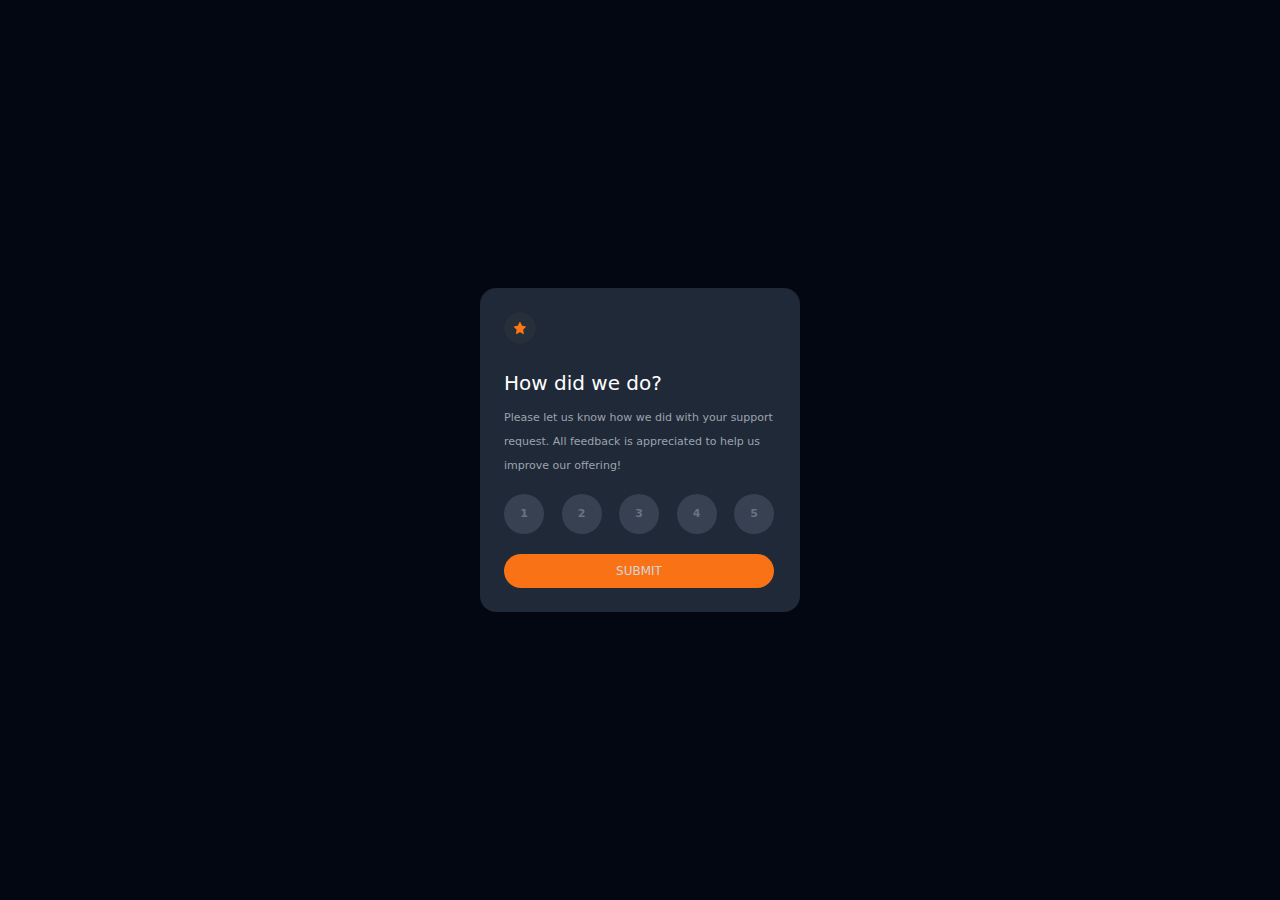
<file: src/index.html>
<!DOCTYPE html>
<html lang="en">
<head>
    <meta charset="UTF-8">
    <meta name="viewport" content="width=device-width, initial-scale=1.0">
    <title>Interactive rating</title>
    <link rel="stylesheet" href="./output.css">
    <link rel="preconnect" href="https://fonts.googleapis.com">
    <link rel="preconnect" href="https://fonts.gstatic.com" crossorigin>
    <link href="https://fonts.googleapis.com/css2?family=Overpass:ital,wght@0,100..900;1,100..900&display=swap" rel="stylesheet">
</head>
<body class="font-Overpass font-sans">
    <main class="bg-gray-950 text-white flex justify-center items-center h-screen">

        <!-- centering the div -->
        <div class="bg-gray-800 w-[315px] p-6 rounded-2xl sm:w-[320px]">

            <header class="h-8 w-8 rounded-full bg-[#272f38] flex items-center justify-center">
                <!-- The star image goes here -->
                <img src="../images/icon-star.svg" alt="icon" class="w-3">
            </header>

            <section class="mt-6">
                <h1 class="text-[20px] mb-2">How did we do?</h1>
                <p class="text-[13px] text-gray-400 w-[270px] sm:w-[270px] sm:text-[11px] leading-6">Please let us know how we did with your support request. All feedback is appreciated to help us improve our offering!</p>
                <!-- for the ratings button -->
                <div class="mt-4 w-[270px] flex justify-between items-center font-bold">
                    <button id="box" class="box w-10 h-10 rounded-full flex justify-center items-center bg-gray-700 text-gray-500 text-[11px] transition hover:bg-orange-500 hover:text-white hover: cursor-pointer" onclick="changeColor(event)" value = "1">1</button>

                    <button id="box" class="box w-10 h-10 rounded-full flex justify-center items-center bg-gray-700 text-gray-500 text-[11px] transition hover:bg-orange-500 hover:text-white hover: cursor-pointer" onclick="changeColor(event)" value = "2">2</button>
                    
                    <button id="box" class="box w-10 h-10 rounded-full flex justify-center items-center bg-gray-700 text-gray-500 text-[11px] transition hover:bg-orange-500 hover:text-white hover: cursor-pointer" onclick="changeColor(event)" value = "3">3</button>

                    <button id="box" class="box w-10 h-10 rounded-full flex justify-center items-center bg-gray-700 text-gray-500 text-[11px] transition hover:bg-orange-500 hover:text-white hover: cursor-pointer" onclick="changeColor(event)" value = "4">4</button>

                    <button id="box" class="box w-10 h-10 rounded-full flex justify-center items-center bg-gray-700 text-gray-500 text-[11px] transition hover:bg-orange-500 hover:text-white hover: cursor-pointer" onclick="changeColor(event)" value="5">5</button>
                </div>
            </section>

            <footer class="mt-5">
                <a href="thanks.html"><button class="w-[270px] text-[12px] py-2 rounded-3xl transition text-zinc-300 bg-orange-500 hover:text-orange-500 hover:bg-white hover: cursor-pointer">
                    SUBMIT 
                </button></a>
            </footer>
    </div>
    </main>
    <script src="index.js"></script>
</body>
</html>
</file>
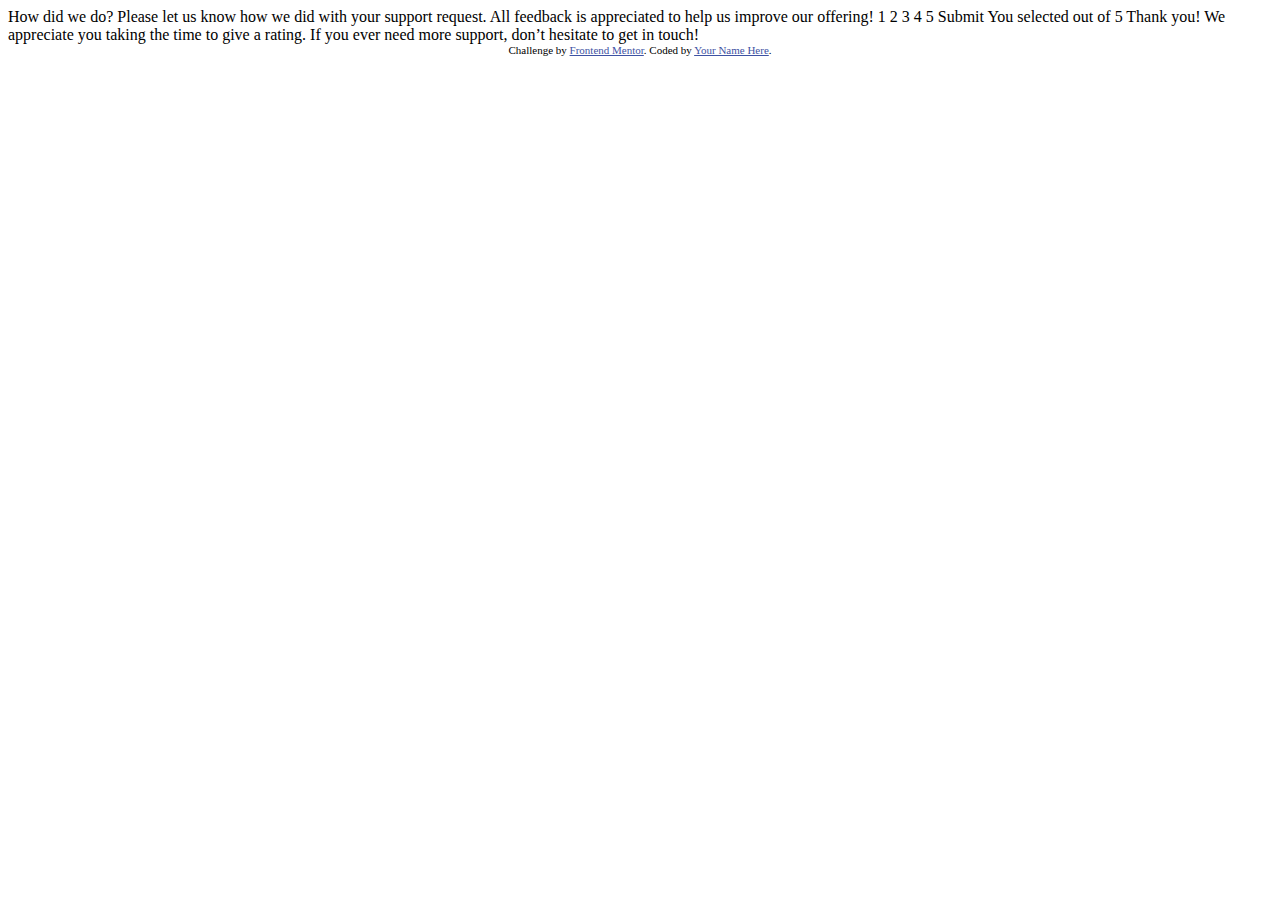
<file: source.html>
<!DOCTYPE html>
<html lang="en">
<head>
  <meta charset="UTF-8">
  <meta name="viewport" content="width=device-width, initial-scale=1.0"> <!-- displays site properly based on user's device -->

  <link rel="icon" type="image/png" sizes="32x32" href="./images/favicon-32x32.png">
  
  <title>Frontend Mentor | Interactive rating component</title>

  <!-- Feel free to remove these styles or customise in your own stylesheet 👍 -->
  <style>
    .attribution { font-size: 11px; text-align: center; }
    .attribution a { color: hsl(228, 45%, 44%); }
  </style>
</head>
<body>

  <!-- Rating state start -->

  How did we do?

  Please let us know how we did with your support request. All feedback is appreciated 
  to help us improve our offering!

  1 2 3 4 5

  Submit

  <!-- Rating state end -->

  <!-- Thank you state start -->

  You selected <!-- Add rating here --> out of 5

  Thank you!

  We appreciate you taking the time to give a rating. If you ever need more support, 
  don’t hesitate to get in touch!

  <!-- Thank you state end -->

  
  <div class="attribution">
    Challenge by <a href="https://www.frontendmentor.io?ref=challenge" target="_blank">Frontend Mentor</a>. 
    Coded by <a href="#">Your Name Here</a>.
  </div>
</body>
</html>
</file>
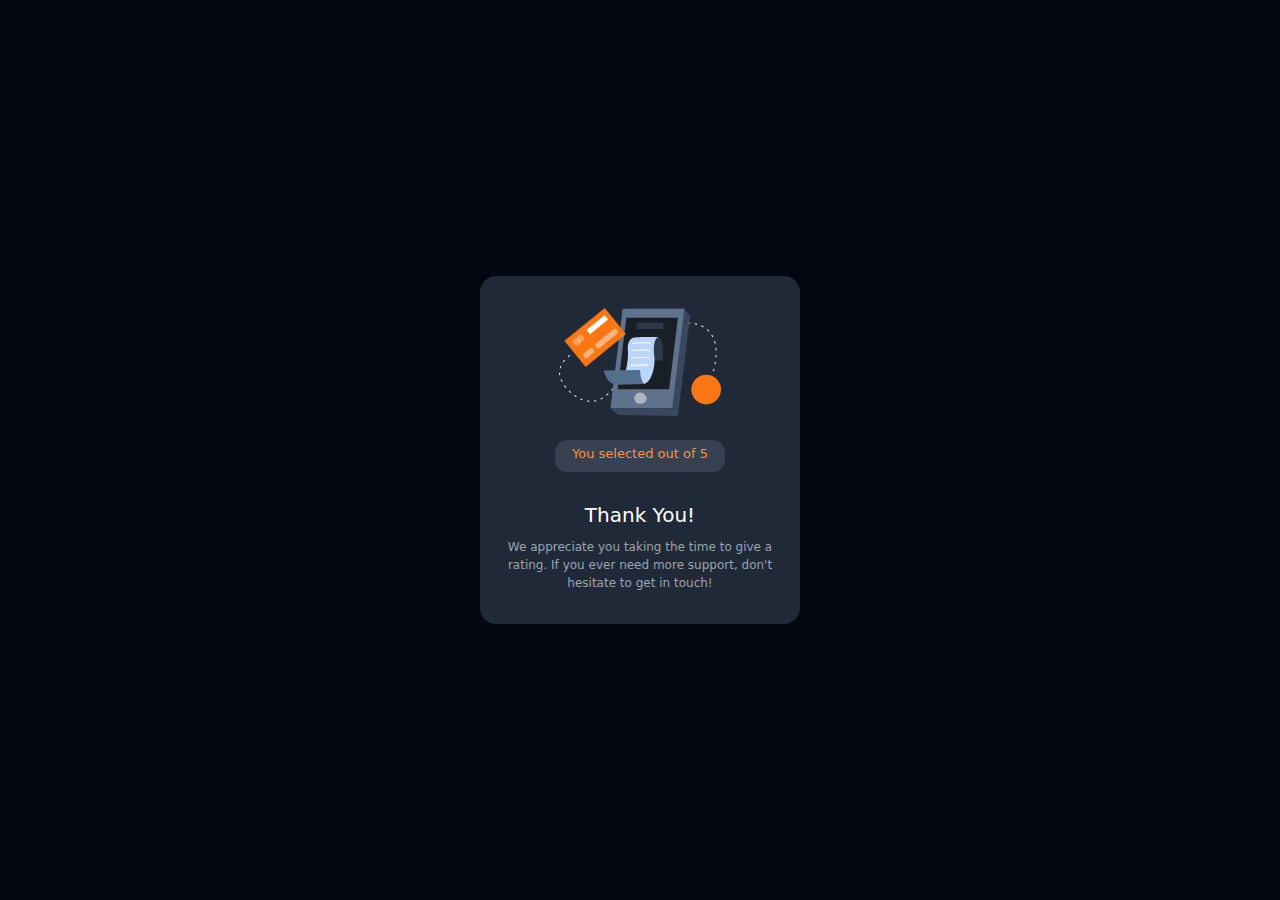
<file: src/thanks.html>
<!DOCTYPE html>
<html lang="en">
<head>
    <meta charset="UTF-8">
    <meta name="viewport" content="width=device-width, initial-scale=1.0">
    <title>Thank you page</title>
    <link rel="stylesheet" href="output.css">
</head>
<body>
    <main class="bg-gray-950 h-screen flex flex-col justify-center items-center text-white">
        <div class="flex bg-gray-800 flex-col items-center justify-center w-[300px] py-8 px-4 rounded-2xl sm:w-[320px]">
            <!-- carries the contents of the page -->
            <header class="flex  flex-col items-center">
                <img src="../images/illustration-thank-you.svg" alt="Thank you" class="">
                <div class="text-orange-400 mt-6 text-[13px] bg-gray-700
                 h-8 w-[170px] text-center rounded-xl pt-1">You selected <span id="stars"> 4 </span> out of 5</div>
            </header>
            <section class="mt-7 flex flex-col justify-center items-center">
                <h1 class="text-[20px]">Thank You!</h1>
                <p class="mt-2 text-[12px] text-center text-gray-400">We appreciate you taking the time to give a rating. If you ever need more support, don't hesitate to get in touch! </p>
            </section>

        </div>
    </main>
    <script src="thanks.js"></script>
</body>
</html>
</file>
<file: src/output.css>
/*
! tailwindcss v3.4.1 | MIT License | https://tailwindcss.com
*/

/*
1. Prevent padding and border from affecting element width. (https://github.com/mozdevs/cssremedy/issues/4)
2. Allow adding a border to an element by just adding a border-width. (https://github.com/tailwindcss/tailwindcss/pull/116)
*/

*,
::before,
::after {
  box-sizing: border-box;
  /* 1 */
  border-width: 0;
  /* 2 */
  border-style: solid;
  /* 2 */
  border-color: #e5e7eb;
  /* 2 */
}

::before,
::after {
  --tw-content: '';
}

/*
1. Use a consistent sensible line-height in all browsers.
2. Prevent adjustments of font size after orientation changes in iOS.
3. Use a more readable tab size.
4. Use the user's configured `sans` font-family by default.
5. Use the user's configured `sans` font-feature-settings by default.
6. Use the user's configured `sans` font-variation-settings by default.
7. Disable tap highlights on iOS
*/

html,
:host {
  line-height: 1.5;
  /* 1 */
  -webkit-text-size-adjust: 100%;
  /* 2 */
  -moz-tab-size: 4;
  /* 3 */
  -o-tab-size: 4;
     tab-size: 4;
  /* 3 */
  font-family: ui-sans-serif, system-ui, sans-serif, "Apple Color Emoji", "Segoe UI Emoji", "Segoe UI Symbol", "Noto Color Emoji";
  /* 4 */
  font-feature-settings: normal;
  /* 5 */
  font-variation-settings: normal;
  /* 6 */
  -webkit-tap-highlight-color: transparent;
  /* 7 */
}

/*
1. Remove the margin in all browsers.
2. Inherit line-height from `html` so users can set them as a class directly on the `html` element.
*/

body {
  margin: 0;
  /* 1 */
  line-height: inherit;
  /* 2 */
}

/*
1. Add the correct height in Firefox.
2. Correct the inheritance of border color in Firefox. (https://bugzilla.mozilla.org/show_bug.cgi?id=190655)
3. Ensure horizontal rules are visible by default.
*/

hr {
  height: 0;
  /* 1 */
  color: inherit;
  /* 2 */
  border-top-width: 1px;
  /* 3 */
}

/*
Add the correct text decoration in Chrome, Edge, and Safari.
*/

abbr:where([title]) {
  -webkit-text-decoration: underline dotted;
          text-decoration: underline dotted;
}

/*
Remove the default font size and weight for headings.
*/

h1,
h2,
h3,
h4,
h5,
h6 {
  font-size: inherit;
  font-weight: inherit;
}

/*
Reset links to optimize for opt-in styling instead of opt-out.
*/

a {
  color: inherit;
  text-decoration: inherit;
}

/*
Add the correct font weight in Edge and Safari.
*/

b,
strong {
  font-weight: bolder;
}

/*
1. Use the user's configured `mono` font-family by default.
2. Use the user's configured `mono` font-feature-settings by default.
3. Use the user's configured `mono` font-variation-settings by default.
4. Correct the odd `em` font sizing in all browsers.
*/

code,
kbd,
samp,
pre {
  font-family: ui-monospace, SFMono-Regular, Menlo, Monaco, Consolas, "Liberation Mono", "Courier New", monospace;
  /* 1 */
  font-feature-settings: normal;
  /* 2 */
  font-variation-settings: normal;
  /* 3 */
  font-size: 1em;
  /* 4 */
}

/*
Add the correct font size in all browsers.
*/

small {
  font-size: 80%;
}

/*
Prevent `sub` and `sup` elements from affecting the line height in all browsers.
*/

sub,
sup {
  font-size: 75%;
  line-height: 0;
  position: relative;
  vertical-align: baseline;
}

sub {
  bottom: -0.25em;
}

sup {
  top: -0.5em;
}

/*
1. Remove text indentation from table contents in Chrome and Safari. (https://bugs.chromium.org/p/chromium/issues/detail?id=999088, https://bugs.webkit.org/show_bug.cgi?id=201297)
2. Correct table border color inheritance in all Chrome and Safari. (https://bugs.chromium.org/p/chromium/issues/detail?id=935729, https://bugs.webkit.org/show_bug.cgi?id=195016)
3. Remove gaps between table borders by default.
*/

table {
  text-indent: 0;
  /* 1 */
  border-color: inherit;
  /* 2 */
  border-collapse: collapse;
  /* 3 */
}

/*
1. Change the font styles in all browsers.
2. Remove the margin in Firefox and Safari.
3. Remove default padding in all browsers.
*/

button,
input,
optgroup,
select,
textarea {
  font-family: inherit;
  /* 1 */
  font-feature-settings: inherit;
  /* 1 */
  font-variation-settings: inherit;
  /* 1 */
  font-size: 100%;
  /* 1 */
  font-weight: inherit;
  /* 1 */
  line-height: inherit;
  /* 1 */
  color: inherit;
  /* 1 */
  margin: 0;
  /* 2 */
  padding: 0;
  /* 3 */
}

/*
Remove the inheritance of text transform in Edge and Firefox.
*/

button,
select {
  text-transform: none;
}

/*
1. Correct the inability to style clickable types in iOS and Safari.
2. Remove default button styles.
*/

button,
[type='button'],
[type='reset'],
[type='submit'] {
  -webkit-appearance: button;
  /* 1 */
  background-color: transparent;
  /* 2 */
  background-image: none;
  /* 2 */
}

/*
Use the modern Firefox focus style for all focusable elements.
*/

:-moz-focusring {
  outline: auto;
}

/*
Remove the additional `:invalid` styles in Firefox. (https://github.com/mozilla/gecko-dev/blob/2f9eacd9d3d995c937b4251a5557d95d494c9be1/layout/style/res/forms.css#L728-L737)
*/

:-moz-ui-invalid {
  box-shadow: none;
}

/*
Add the correct vertical alignment in Chrome and Firefox.
*/

progress {
  vertical-align: baseline;
}

/*
Correct the cursor style of increment and decrement buttons in Safari.
*/

::-webkit-inner-spin-button,
::-webkit-outer-spin-button {
  height: auto;
}

/*
1. Correct the odd appearance in Chrome and Safari.
2. Correct the outline style in Safari.
*/

[type='search'] {
  -webkit-appearance: textfield;
  /* 1 */
  outline-offset: -2px;
  /* 2 */
}

/*
Remove the inner padding in Chrome and Safari on macOS.
*/

::-webkit-search-decoration {
  -webkit-appearance: none;
}

/*
1. Correct the inability to style clickable types in iOS and Safari.
2. Change font properties to `inherit` in Safari.
*/

::-webkit-file-upload-button {
  -webkit-appearance: button;
  /* 1 */
  font: inherit;
  /* 2 */
}

/*
Add the correct display in Chrome and Safari.
*/

summary {
  display: list-item;
}

/*
Removes the default spacing and border for appropriate elements.
*/

blockquote,
dl,
dd,
h1,
h2,
h3,
h4,
h5,
h6,
hr,
figure,
p,
pre {
  margin: 0;
}

fieldset {
  margin: 0;
  padding: 0;
}

legend {
  padding: 0;
}

ol,
ul,
menu {
  list-style: none;
  margin: 0;
  padding: 0;
}

/*
Reset default styling for dialogs.
*/

dialog {
  padding: 0;
}

/*
Prevent resizing textareas horizontally by default.
*/

textarea {
  resize: vertical;
}

/*
1. Reset the default placeholder opacity in Firefox. (https://github.com/tailwindlabs/tailwindcss/issues/3300)
2. Set the default placeholder color to the user's configured gray 400 color.
*/

input::-moz-placeholder, textarea::-moz-placeholder {
  opacity: 1;
  /* 1 */
  color: #9ca3af;
  /* 2 */
}

input::placeholder,
textarea::placeholder {
  opacity: 1;
  /* 1 */
  color: #9ca3af;
  /* 2 */
}

/*
Set the default cursor for buttons.
*/

button,
[role="button"] {
  cursor: pointer;
}

/*
Make sure disabled buttons don't get the pointer cursor.
*/

:disabled {
  cursor: default;
}

/*
1. Make replaced elements `display: block` by default. (https://github.com/mozdevs/cssremedy/issues/14)
2. Add `vertical-align: middle` to align replaced elements more sensibly by default. (https://github.com/jensimmons/cssremedy/issues/14#issuecomment-634934210)
   This can trigger a poorly considered lint error in some tools but is included by design.
*/

img,
svg,
video,
canvas,
audio,
iframe,
embed,
object {
  display: block;
  /* 1 */
  vertical-align: middle;
  /* 2 */
}

/*
Constrain images and videos to the parent width and preserve their intrinsic aspect ratio. (https://github.com/mozdevs/cssremedy/issues/14)
*/

img,
video {
  max-width: 100%;
  height: auto;
}

/* Make elements with the HTML hidden attribute stay hidden by default */

[hidden] {
  display: none;
}

*, ::before, ::after {
  --tw-border-spacing-x: 0;
  --tw-border-spacing-y: 0;
  --tw-translate-x: 0;
  --tw-translate-y: 0;
  --tw-rotate: 0;
  --tw-skew-x: 0;
  --tw-skew-y: 0;
  --tw-scale-x: 1;
  --tw-scale-y: 1;
  --tw-pan-x:  ;
  --tw-pan-y:  ;
  --tw-pinch-zoom:  ;
  --tw-scroll-snap-strictness: proximity;
  --tw-gradient-from-position:  ;
  --tw-gradient-via-position:  ;
  --tw-gradient-to-position:  ;
  --tw-ordinal:  ;
  --tw-slashed-zero:  ;
  --tw-numeric-figure:  ;
  --tw-numeric-spacing:  ;
  --tw-numeric-fraction:  ;
  --tw-ring-inset:  ;
  --tw-ring-offset-width: 0px;
  --tw-ring-offset-color: #fff;
  --tw-ring-color: rgb(59 130 246 / 0.5);
  --tw-ring-offset-shadow: 0 0 #0000;
  --tw-ring-shadow: 0 0 #0000;
  --tw-shadow: 0 0 #0000;
  --tw-shadow-colored: 0 0 #0000;
  --tw-blur:  ;
  --tw-brightness:  ;
  --tw-contrast:  ;
  --tw-grayscale:  ;
  --tw-hue-rotate:  ;
  --tw-invert:  ;
  --tw-saturate:  ;
  --tw-sepia:  ;
  --tw-drop-shadow:  ;
  --tw-backdrop-blur:  ;
  --tw-backdrop-brightness:  ;
  --tw-backdrop-contrast:  ;
  --tw-backdrop-grayscale:  ;
  --tw-backdrop-hue-rotate:  ;
  --tw-backdrop-invert:  ;
  --tw-backdrop-opacity:  ;
  --tw-backdrop-saturate:  ;
  --tw-backdrop-sepia:  ;
}

::backdrop {
  --tw-border-spacing-x: 0;
  --tw-border-spacing-y: 0;
  --tw-translate-x: 0;
  --tw-translate-y: 0;
  --tw-rotate: 0;
  --tw-skew-x: 0;
  --tw-skew-y: 0;
  --tw-scale-x: 1;
  --tw-scale-y: 1;
  --tw-pan-x:  ;
  --tw-pan-y:  ;
  --tw-pinch-zoom:  ;
  --tw-scroll-snap-strictness: proximity;
  --tw-gradient-from-position:  ;
  --tw-gradient-via-position:  ;
  --tw-gradient-to-position:  ;
  --tw-ordinal:  ;
  --tw-slashed-zero:  ;
  --tw-numeric-figure:  ;
  --tw-numeric-spacing:  ;
  --tw-numeric-fraction:  ;
  --tw-ring-inset:  ;
  --tw-ring-offset-width: 0px;
  --tw-ring-offset-color: #fff;
  --tw-ring-color: rgb(59 130 246 / 0.5);
  --tw-ring-offset-shadow: 0 0 #0000;
  --tw-ring-shadow: 0 0 #0000;
  --tw-shadow: 0 0 #0000;
  --tw-shadow-colored: 0 0 #0000;
  --tw-blur:  ;
  --tw-brightness:  ;
  --tw-contrast:  ;
  --tw-grayscale:  ;
  --tw-hue-rotate:  ;
  --tw-invert:  ;
  --tw-saturate:  ;
  --tw-sepia:  ;
  --tw-drop-shadow:  ;
  --tw-backdrop-blur:  ;
  --tw-backdrop-brightness:  ;
  --tw-backdrop-contrast:  ;
  --tw-backdrop-grayscale:  ;
  --tw-backdrop-hue-rotate:  ;
  --tw-backdrop-invert:  ;
  --tw-backdrop-opacity:  ;
  --tw-backdrop-saturate:  ;
  --tw-backdrop-sepia:  ;
}

.mx-0 {
  margin-left: 0px;
  margin-right: 0px;
}

.my-auto {
  margin-top: auto;
  margin-bottom: auto;
}

.mx-auto {
  margin-left: auto;
  margin-right: auto;
}

.my-0 {
  margin-top: 0px;
  margin-bottom: 0px;
}

.mt-4 {
  margin-top: 1rem;
}

.mt-6 {
  margin-top: 1.5rem;
}

.mb-4 {
  margin-bottom: 1rem;
}

.mb-2 {
  margin-bottom: 0.5rem;
}

.mt-3 {
  margin-top: 0.75rem;
}

.mt-5 {
  margin-top: 1.25rem;
}

.mt-2 {
  margin-top: 0.5rem;
}

.mt-7 {
  margin-top: 1.75rem;
}

.flex {
  display: flex;
}

.contents {
  display: contents;
}

.h-screen {
  height: 100vh;
}

.h-\[100vh\] {
  height: 100vh;
}

.h-11 {
  height: 2.75rem;
}

.h-4 {
  height: 1rem;
}

.h-8 {
  height: 2rem;
}

.h-7 {
  height: 1.75rem;
}

.h-6 {
  height: 1.5rem;
}

.h-10 {
  height: 2.5rem;
}

.min-h-\[100vh\] {
  min-height: 100vh;
}

.w-\[400px\] {
  width: 400px;
}

.w-\[500px\] {
  width: 500px;
}

.w-4 {
  width: 1rem;
}

.w-8 {
  width: 2rem;
}

.w-5 {
  width: 1.25rem;
}

.w-3 {
  width: 0.75rem;
}

.w-\[300px\] {
  width: 300px;
}

.w-\[170px\] {
  width: 170px;
}

.w-\[270px\] {
  width: 270px;
}

.w-\[350px\] {
  width: 350px;
}

.w-\[320px\] {
  width: 320px;
}

.w-\[250px\] {
  width: 250px;
}

.w-7 {
  width: 1.75rem;
}

.w-6 {
  width: 1.5rem;
}

.w-10 {
  width: 2.5rem;
}

.w-\[290px\] {
  width: 290px;
}

.w-\[310px\] {
  width: 310px;
}

.w-\[315px\] {
  width: 315px;
}

.w-20 {
  width: 5rem;
}

.w-\[210px\] {
  width: 210px;
}

.w-60 {
  width: 15rem;
}

.w-40 {
  width: 10rem;
}

.w-\[55px\] {
  width: 55px;
}

.w-\[150px\] {
  width: 150px;
}

.cursor-pointer {
  cursor: pointer;
}

.flex-row {
  flex-direction: row;
}

.flex-col {
  flex-direction: column;
}

.items-center {
  align-items: center;
}

.justify-center {
  justify-content: center;
}

.justify-between {
  justify-content: space-between;
}

.rounded-sm {
  border-radius: 0.125rem;
}

.rounded-md {
  border-radius: 0.375rem;
}

.rounded-xl {
  border-radius: 0.75rem;
}

.rounded-2xl {
  border-radius: 1rem;
}

.rounded-full {
  border-radius: 9999px;
}

.rounded {
  border-radius: 0.25rem;
}

.rounded-3xl {
  border-radius: 1.5rem;
}

.border {
  border-width: 1px;
}

.border-r-4 {
  border-right-width: 4px;
}

.bg-black {
  --tw-bg-opacity: 1;
  background-color: rgb(0 0 0 / var(--tw-bg-opacity));
}

.bg-\[\#080e14\] {
  --tw-bg-opacity: 1;
  background-color: rgb(8 14 20 / var(--tw-bg-opacity));
}

.bg-\[\#102b30\] {
  --tw-bg-opacity: 1;
  background-color: rgb(16 43 48 / var(--tw-bg-opacity));
}

.bg-\[\#080f17\] {
  --tw-bg-opacity: 1;
  background-color: rgb(8 15 23 / var(--tw-bg-opacity));
}

.bg-\[\#0b1016\] {
  --tw-bg-opacity: 1;
  background-color: rgb(11 16 22 / var(--tw-bg-opacity));
}

.bg-\[\#13171d\] {
  --tw-bg-opacity: 1;
  background-color: rgb(19 23 29 / var(--tw-bg-opacity));
}

.bg-\[\#181c22\] {
  --tw-bg-opacity: 1;
  background-color: rgb(24 28 34 / var(--tw-bg-opacity));
}

.bg-\[\#252526\] {
  --tw-bg-opacity: 1;
  background-color: rgb(37 37 38 / var(--tw-bg-opacity));
}

.bg-\[\#1f252e\] {
  --tw-bg-opacity: 1;
  background-color: rgb(31 37 46 / var(--tw-bg-opacity));
}

.bg-white {
  --tw-bg-opacity: 1;
  background-color: rgb(255 255 255 / var(--tw-bg-opacity));
}

.bg-\[\#282c31\] {
  --tw-bg-opacity: 1;
  background-color: rgb(40 44 49 / var(--tw-bg-opacity));
}

.bg-\[\#272f38\] {
  --tw-bg-opacity: 1;
  background-color: rgb(39 47 56 / var(--tw-bg-opacity));
}

.bg-\[\#1c222b\] {
  --tw-bg-opacity: 1;
  background-color: rgb(28 34 43 / var(--tw-bg-opacity));
}

.bg-\[\#11151b\] {
  --tw-bg-opacity: 1;
  background-color: rgb(17 21 27 / var(--tw-bg-opacity));
}

.bg-gray-700 {
  --tw-bg-opacity: 1;
  background-color: rgb(55 65 81 / var(--tw-bg-opacity));
}

.bg-gray-600 {
  --tw-bg-opacity: 1;
  background-color: rgb(75 85 99 / var(--tw-bg-opacity));
}

.bg-gray-900 {
  --tw-bg-opacity: 1;
  background-color: rgb(17 24 39 / var(--tw-bg-opacity));
}

.bg-gray-800 {
  --tw-bg-opacity: 1;
  background-color: rgb(31 41 55 / var(--tw-bg-opacity));
}

.bg-orange-400 {
  --tw-bg-opacity: 1;
  background-color: rgb(251 146 60 / var(--tw-bg-opacity));
}

.bg-orange-500 {
  --tw-bg-opacity: 1;
  background-color: rgb(249 115 22 / var(--tw-bg-opacity));
}

.bg-orange-600 {
  --tw-bg-opacity: 1;
  background-color: rgb(234 88 12 / var(--tw-bg-opacity));
}

.bg-blue-950 {
  --tw-bg-opacity: 1;
  background-color: rgb(23 37 84 / var(--tw-bg-opacity));
}

.bg-gray-950 {
  --tw-bg-opacity: 1;
  background-color: rgb(3 7 18 / var(--tw-bg-opacity));
}

.bg-green-500 {
  --tw-bg-opacity: 1;
  background-color: rgb(34 197 94 / var(--tw-bg-opacity));
}

.bg-gray-500 {
  --tw-bg-opacity: 1;
  background-color: rgb(107 114 128 / var(--tw-bg-opacity));
}

.bg-\[\#4B5563\] {
  --tw-bg-opacity: 1;
  background-color: rgb(75 85 99 / var(--tw-bg-opacity));
}

.bg-\[\#7b8797\] {
  --tw-bg-opacity: 1;
  background-color: rgb(123 135 151 / var(--tw-bg-opacity));
}

.p-6 {
  padding: 1.5rem;
}

.p-8 {
  padding: 2rem;
}

.px-4 {
  padding-left: 1rem;
  padding-right: 1rem;
}

.px-6 {
  padding-left: 1.5rem;
  padding-right: 1.5rem;
}

.py-10 {
  padding-top: 2.5rem;
  padding-bottom: 2.5rem;
}

.py-2 {
  padding-top: 0.5rem;
  padding-bottom: 0.5rem;
}

.py-8 {
  padding-top: 2rem;
  padding-bottom: 2rem;
}

.pt-2 {
  padding-top: 0.5rem;
}

.pt-1 {
  padding-top: 0.25rem;
}

.pb-1 {
  padding-bottom: 0.25rem;
}

.text-center {
  text-align: center;
}

.align-middle {
  vertical-align: middle;
}

.font-sans {
  font-family: ui-sans-serif, system-ui, sans-serif, "Apple Color Emoji", "Segoe UI Emoji", "Segoe UI Symbol", "Noto Color Emoji";
}

.font-serif {
  font-family: ui-serif, Georgia, Cambria, "Times New Roman", Times, serif;
}

.text-\[16px\] {
  font-size: 16px;
}

.text-\[26px\] {
  font-size: 26px;
}

.text-\[18px\] {
  font-size: 18px;
}

.text-\[20px\] {
  font-size: 20px;
}

.text-\[11px\] {
  font-size: 11px;
}

.text-\[12px\] {
  font-size: 12px;
}

.text-\[22px\] {
  font-size: 22px;
}

.text-\[10px\] {
  font-size: 10px;
}

.text-\[13px\] {
  font-size: 13px;
}

.text-\[14px\] {
  font-size: 14px;
}

.font-\[10px\] {
  font-weight: 10px;
}

.font-light {
  font-weight: 300;
}

.font-extralight {
  font-weight: 200;
}

.font-medium {
  font-weight: 500;
}

.font-bold {
  font-weight: 700;
}

.leading-6 {
  line-height: 1.5rem;
}

.text-white {
  --tw-text-opacity: 1;
  color: rgb(255 255 255 / var(--tw-text-opacity));
}

.text-gray-600 {
  --tw-text-opacity: 1;
  color: rgb(75 85 99 / var(--tw-text-opacity));
}

.text-gray-400 {
  --tw-text-opacity: 1;
  color: rgb(156 163 175 / var(--tw-text-opacity));
}

.text-gray-500 {
  --tw-text-opacity: 1;
  color: rgb(107 114 128 / var(--tw-text-opacity));
}

.text-rose-50 {
  --tw-text-opacity: 1;
  color: rgb(255 241 242 / var(--tw-text-opacity));
}

.text-rose-100 {
  --tw-text-opacity: 1;
  color: rgb(255 228 230 / var(--tw-text-opacity));
}

.text-rose-500 {
  --tw-text-opacity: 1;
  color: rgb(244 63 94 / var(--tw-text-opacity));
}

.text-rose-200 {
  --tw-text-opacity: 1;
  color: rgb(254 205 211 / var(--tw-text-opacity));
}

.text-zinc-400 {
  --tw-text-opacity: 1;
  color: rgb(161 161 170 / var(--tw-text-opacity));
}

.text-zinc-300 {
  --tw-text-opacity: 1;
  color: rgb(212 212 216 / var(--tw-text-opacity));
}

.text-orange-500 {
  --tw-text-opacity: 1;
  color: rgb(249 115 22 / var(--tw-text-opacity));
}

.text-orange-300 {
  --tw-text-opacity: 1;
  color: rgb(253 186 116 / var(--tw-text-opacity));
}

.text-orange-400 {
  --tw-text-opacity: 1;
  color: rgb(251 146 60 / var(--tw-text-opacity));
}

.text-orange-600 {
  --tw-text-opacity: 1;
  color: rgb(234 88 12 / var(--tw-text-opacity));
}

.text-\[\#fff\] {
  --tw-text-opacity: 1;
  color: rgb(255 255 255 / var(--tw-text-opacity));
}

.transition-all {
  transition-property: all;
  transition-timing-function: cubic-bezier(0.4, 0, 0.2, 1);
  transition-duration: 150ms;
}

.transition {
  transition-property: color, background-color, border-color, text-decoration-color, fill, stroke, opacity, box-shadow, transform, filter, -webkit-backdrop-filter;
  transition-property: color, background-color, border-color, text-decoration-color, fill, stroke, opacity, box-shadow, transform, filter, backdrop-filter;
  transition-property: color, background-color, border-color, text-decoration-color, fill, stroke, opacity, box-shadow, transform, filter, backdrop-filter, -webkit-backdrop-filter;
  transition-timing-function: cubic-bezier(0.4, 0, 0.2, 1);
  transition-duration: 150ms;
}

.hover\:bg-orange-500:hover {
  --tw-bg-opacity: 1;
  background-color: rgb(249 115 22 / var(--tw-bg-opacity));
}

.hover\:bg-white:hover {
  --tw-bg-opacity: 1;
  background-color: rgb(255 255 255 / var(--tw-bg-opacity));
}

.hover\:bg-green-600:hover {
  --tw-bg-opacity: 1;
  background-color: rgb(22 163 74 / var(--tw-bg-opacity));
}

.hover\:bg-\[\#4B5563\]:hover {
  --tw-bg-opacity: 1;
  background-color: rgb(75 85 99 / var(--tw-bg-opacity));
}

.hover\:bg-\[\#7b8797\]:hover {
  --tw-bg-opacity: 1;
  background-color: rgb(123 135 151 / var(--tw-bg-opacity));
}

.hover\:text-white:hover {
  --tw-text-opacity: 1;
  color: rgb(255 255 255 / var(--tw-text-opacity));
}

.hover\:text-orange-500:hover {
  --tw-text-opacity: 1;
  color: rgb(249 115 22 / var(--tw-text-opacity));
}

@media (min-width: 640px) {
  .sm\:w-\[310px\] {
    width: 310px;
  }

  .sm\:w-\[270px\] {
    width: 270px;
  }

  .sm\:w-\[320px\] {
    width: 320px;
  }

  .sm\:w-\[290px\] {
    width: 290px;
  }

  .sm\:w-\[400px\] {
    width: 400px;
  }

  .sm\:w-\[350px\] {
    width: 350px;
  }

  .sm\:w-\[340px\] {
    width: 340px;
  }

  .sm\:w-\[330px\] {
    width: 330px;
  }

  .sm\:text-\[13px\] {
    font-size: 13px;
  }

  .sm\:text-\[11px\] {
    font-size: 11px;
  }

  .sm\:leading-6 {
    line-height: 1.5rem;
  }
}

@media (min-width: 768px) {
  .md\:w-\[250px\] {
    width: 250px;
  }

  .md\:w-\[300px\] {
    width: 300px;
  }

  .md\:w-\[270px\] {
    width: 270px;
  }

  .md\:w-\[310px\] {
    width: 310px;
  }

  .md\:text-\[13px\] {
    font-size: 13px;
  }

  .md\:leading-7 {
    line-height: 1.75rem;
  }

  .md\:leading-6 {
    line-height: 1.5rem;
  }
}
</file>
